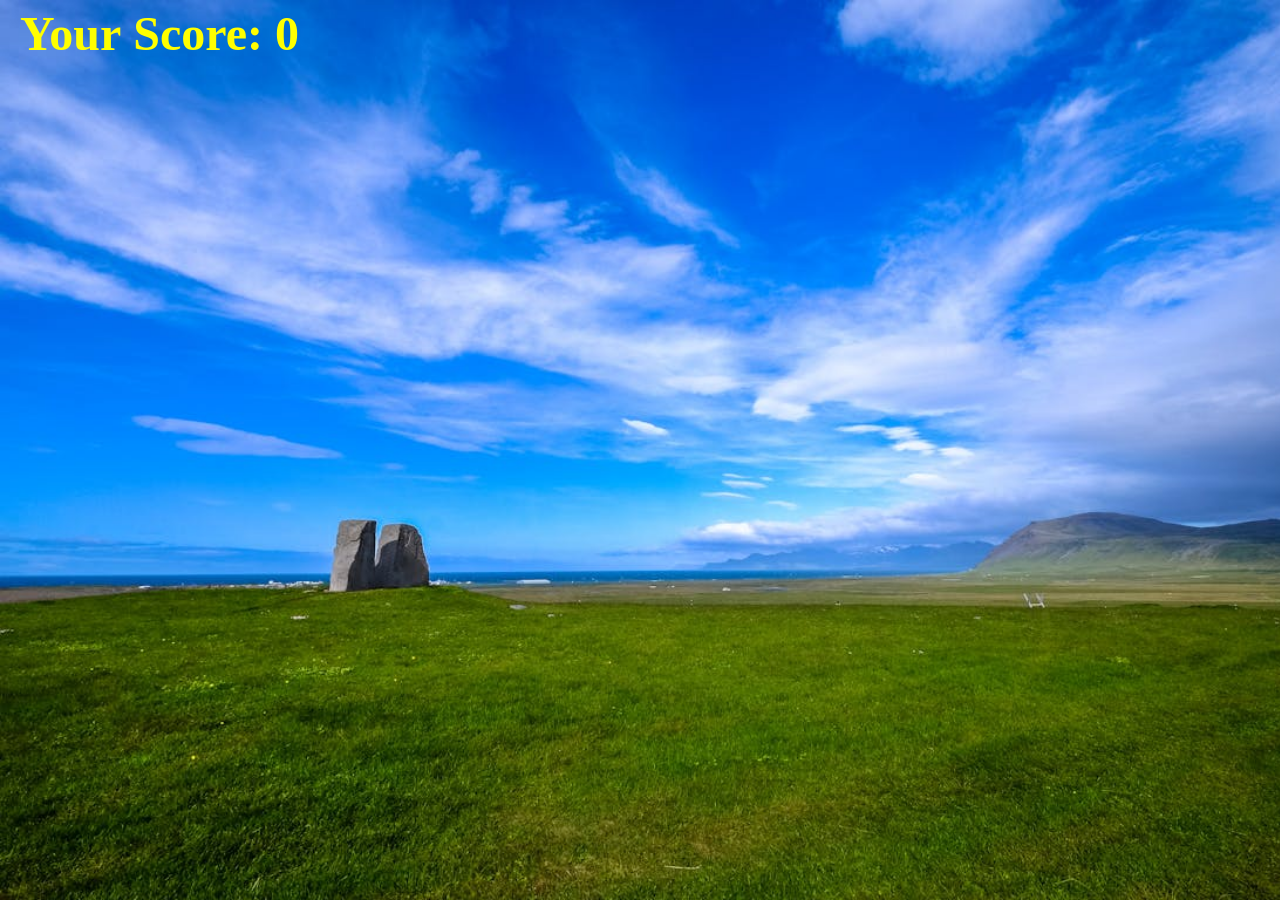
<file: index.html>
<!DOCTYPE html>
<html lang="en">
<head>
    <meta charset="UTF-8">
    <meta name="viewport" content="width=device-width, initial-scale=1.0">
    <title>Flappy Bird</title>
    <link rel="shortcut icon" href="favicon.png" type="image/x-icon">

    <link rel="stylesheet" href="flappybirdstyle.css"/>
</head>

<body>
    <canvas id="canvas"></canvas>

    <script src="flappybirdscript.js"></script>
</body>
</html>
</file>
<file: flappybirdstyle.css>
body{
    margin: 0px;
    padding: 0px;
    overflow: hidden;
}
</file>
